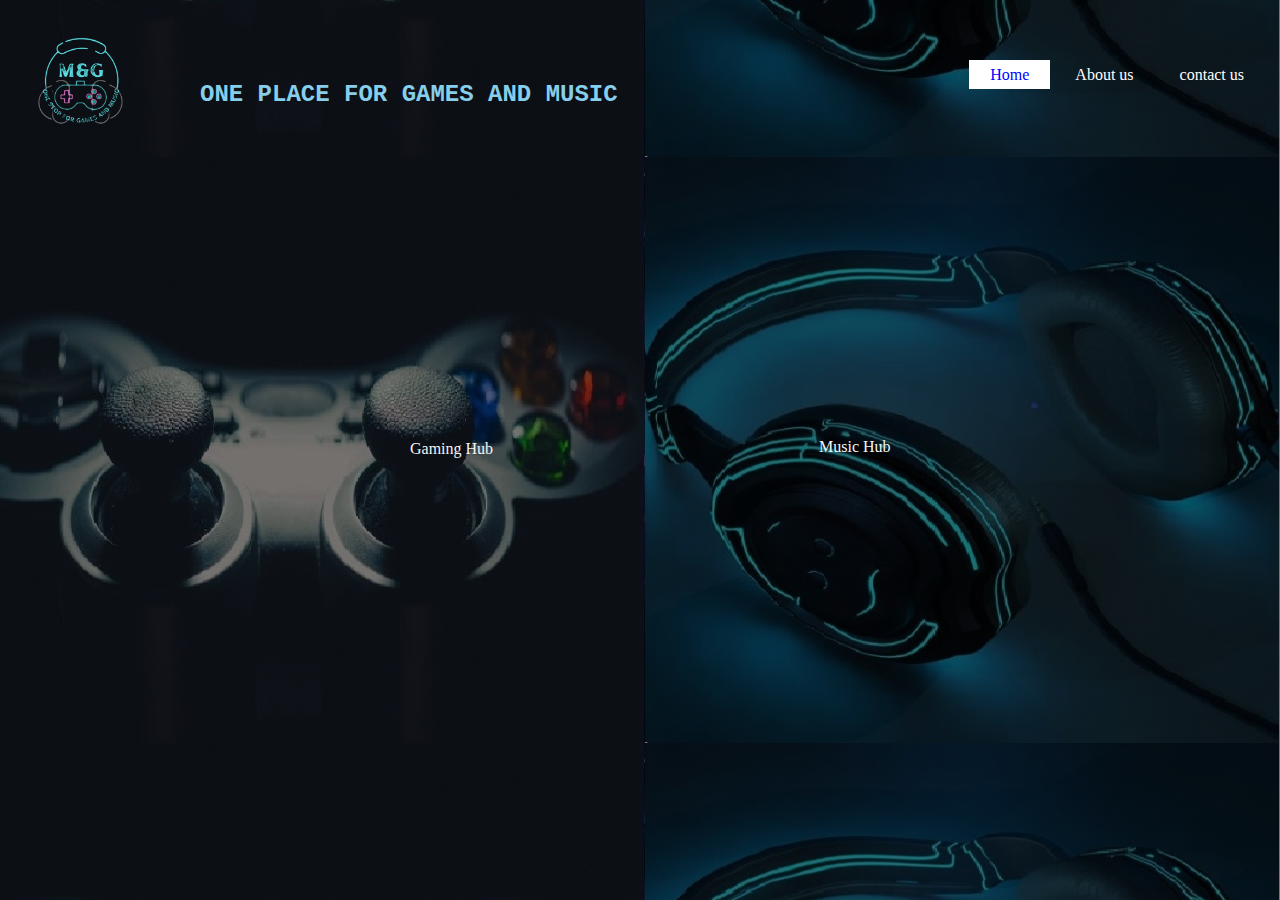
<file: index.html>
<!DOCTYPE html>
<html>
<head>
	
	<title>M&G</title>
	<link rel="stylesheet" type="text/css" href="style/style.css">

</head>
<body>
	<header>
		<div class = "logo">
			<img src="M&G.png">
		
		</div>
		
		</div>
		<div class = "main">
			<ul>
				<li class ="active"><a href="#">Home</a></li>
				<li><a href="aboutus.html">About us</a></li>
				<li><a href="#">contact us</a></li>
			</ul>
		</div>
		<div class = " gamingbutton">
			<ul>
				<li><a href="games.html" class = "btn">Gaming Hub</a></li>
				
			</ul>
		</div>
		<div class = "musicbutton">
			<ul>
				<li><a href="https://open.spotify.com/playlist/49M47yN4kYUeMMoXpuSB2m?si=750388718eb24ada" class = "btn">Music Hub</a></li>

			</ul>
		
			
		</div>
		</div>
		<div class="title">
			<h1>ONE PLACE FOR GAMES AND MUSIC</h1>
		</div>
	</header>

</body>
</html>
</file>
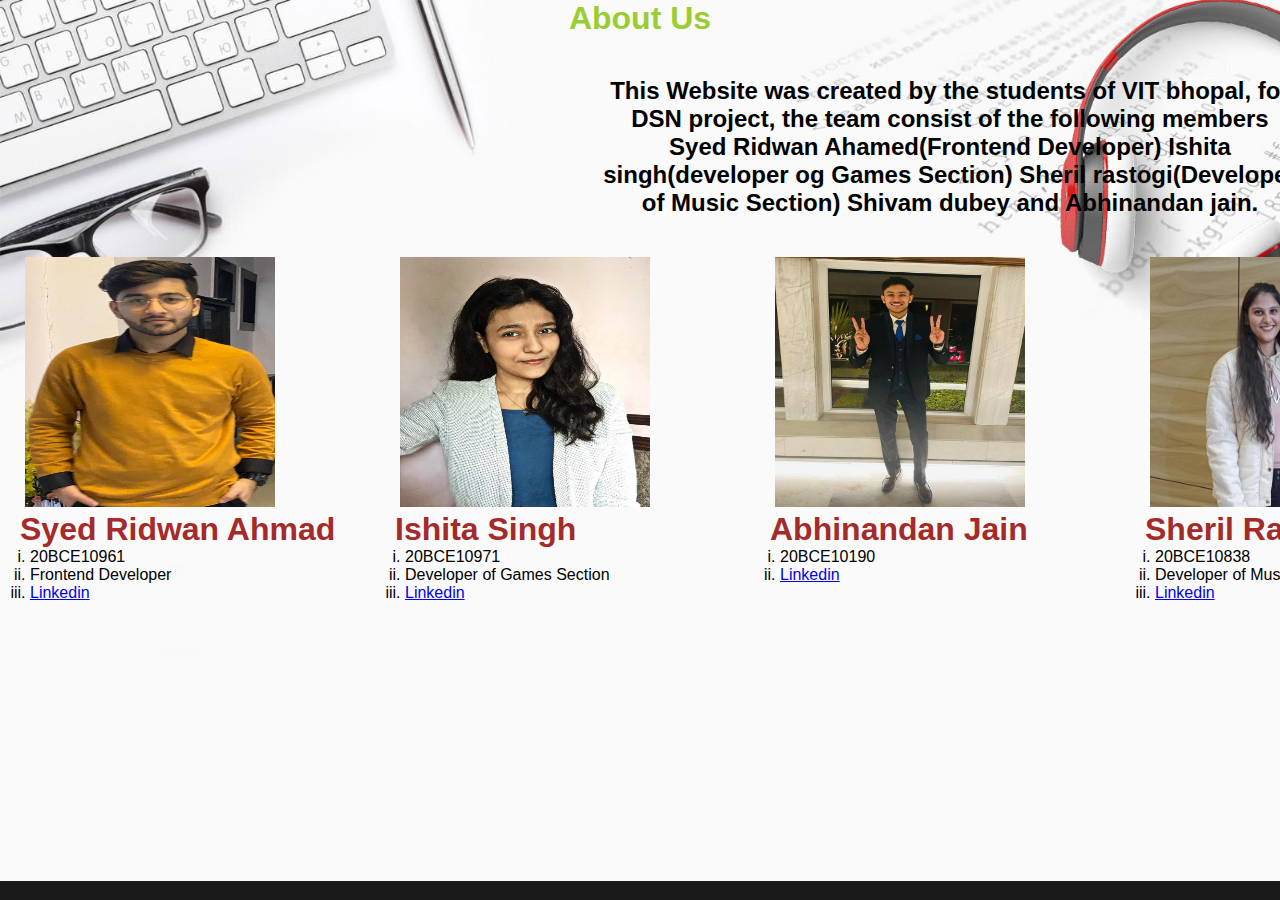
<file: aboutus.html>
<!DOCTYPE html>
<html>
<head>
	<link rel="stylesheet" type="text/css" href="aboutus/aboutus.css">
	
	<title>About us</title>
    <style>
        body{
            background-image: url(./aboutus\ back.jpg);
            background-repeat: no-repeat;
            background-size: cover;
        }
    </style>
</head>
<body style="background-color: #191919;">

    
	
    <div class="title">
        
        <h1>About Us</h1>
        <p>
            This Website was created by the students of VIT bhopal, for DSN project, the team consist of the following members Syed Ridwan Ahamed(Frontend Developer) Ishita singh(developer og Games Section) Sheril rastogi(Developer of Music Section) Shivam dubey and Abhinandan jain.
        </p>
    </div>
    <div class="container" style="
display: flex;
">
        <div class="photo1">
            <img src="ridwan1.jpeg"No image found">
            <div> 
                <h1>Syed Ridwan Ahmad</h1>
                <li>20BCE10961</li>
                <li>Frontend Developer</li>
                <li><a href="https://www.linkedin.com/in/ridwan-ahmad-1b1310222/">Linkedin</a></li>
            </div>

            </div>
        <div class="photo2">
                <img src="ishita.jpeg"No image found">
                <div>
                    <h1>Ishita Singh</h1>
                    <li>20BCE10971</li>
                    <li>Developer of Games Section</li>
                    <li><a href="https://www.linkedin.com/in/ishitasingh03">Linkedin</a></li>
                    
                </div>
                
                   </div>
           <div class="photo3">
                <img src="abhinandan.jpeg" alt="No image found">
                <div>
                    <h1>Abhinandan Jain</h1>
                    <li>20BCE10190</li>
                    <li><a href="https://www.linkedin.com/in/abhinandan-jain-90a725209">Linkedin</a></li>
                </div>
                
        
                </div>
        <div class="photo4">
                <img src="sheril.jpeg" alt="No image found">
                <div>
                    <h1>Sheril Rastogi</h1>
                    <li>20BCE10838</li>
                    <li>Developer of Music Section</li>
                    <li><a href="https://www.linkedin.com/in/sheril-rastogi-89a409209">Linkedin</a></li>

                </div>
                
        
             </div>
           <div class="photo5">
                <img src="shivam.jpeg" alt="No image found">
                <div>
                    <h1>Shivam dubey</h1>
                    <li>20BCE10133</li>
                    <li>#</li>
                </div>
        
               </div>
</div>
    
</body>
</html>
</file>
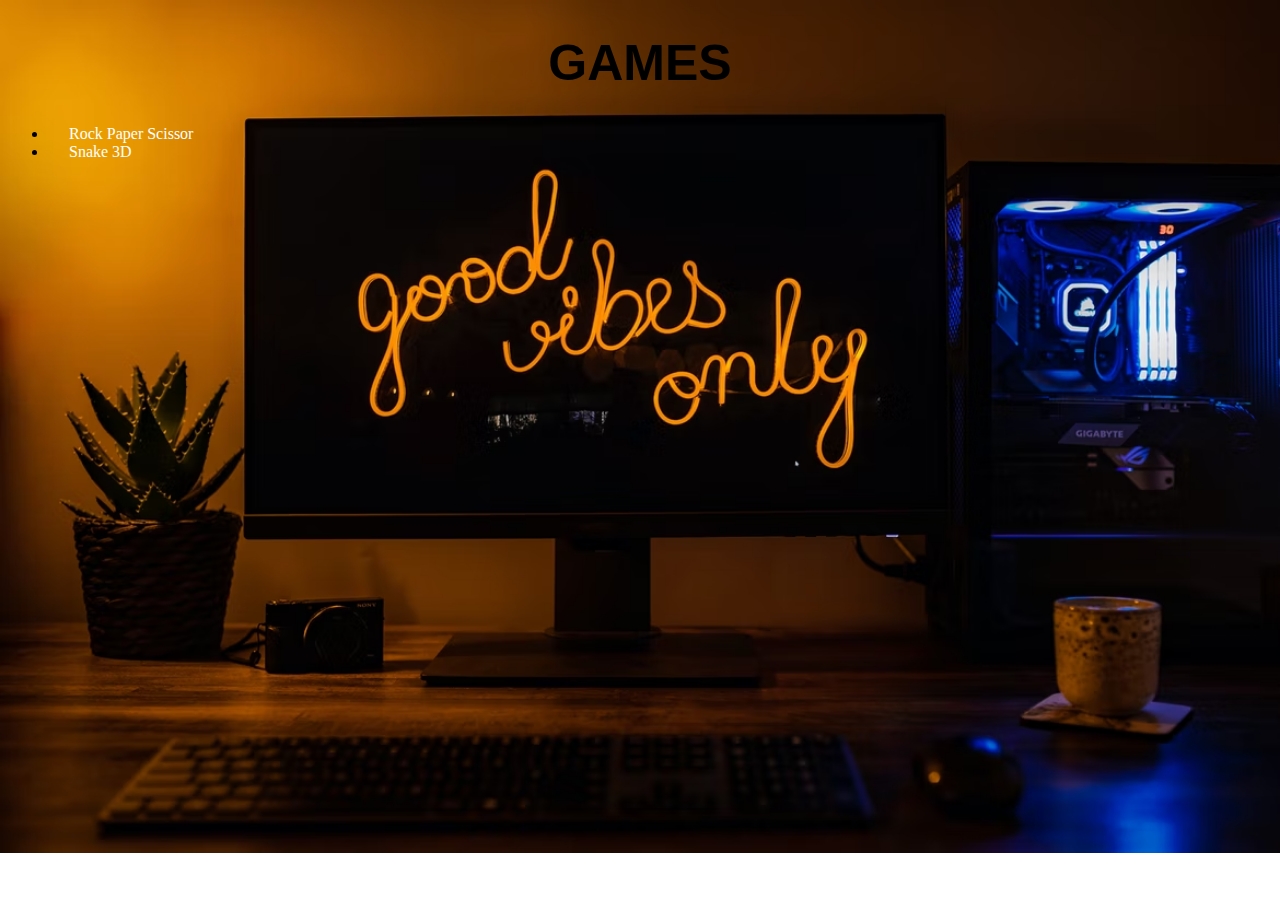
<file: games.html>
<!DOCTYPE html>
<html lang="en">
<head>
    <meta charset="UTF-8">
    <meta http-equiv="X-UA-Compatible" content="IE=edge">
    <meta name="viewport" content="width=device-width, initial-scale=1.0">
    <title>Games</title>
    <link rel="stylesheet" href="games/games.css">
    
</head>
<body>
    <h1>GAMES</h1>
    <div class="games">
        <ul>
            <div class="rps">
                <li><a href="rps.html" class = "btn">Rock Paper Scissor</a></li>
            </div>
            <div class="Snake3D">
                <li><a href="snake.html" class="btn">Snake 3D</a></li>        
            </div>
            
            
        </ul>
    </div>
    
</body>
</html>
</file>
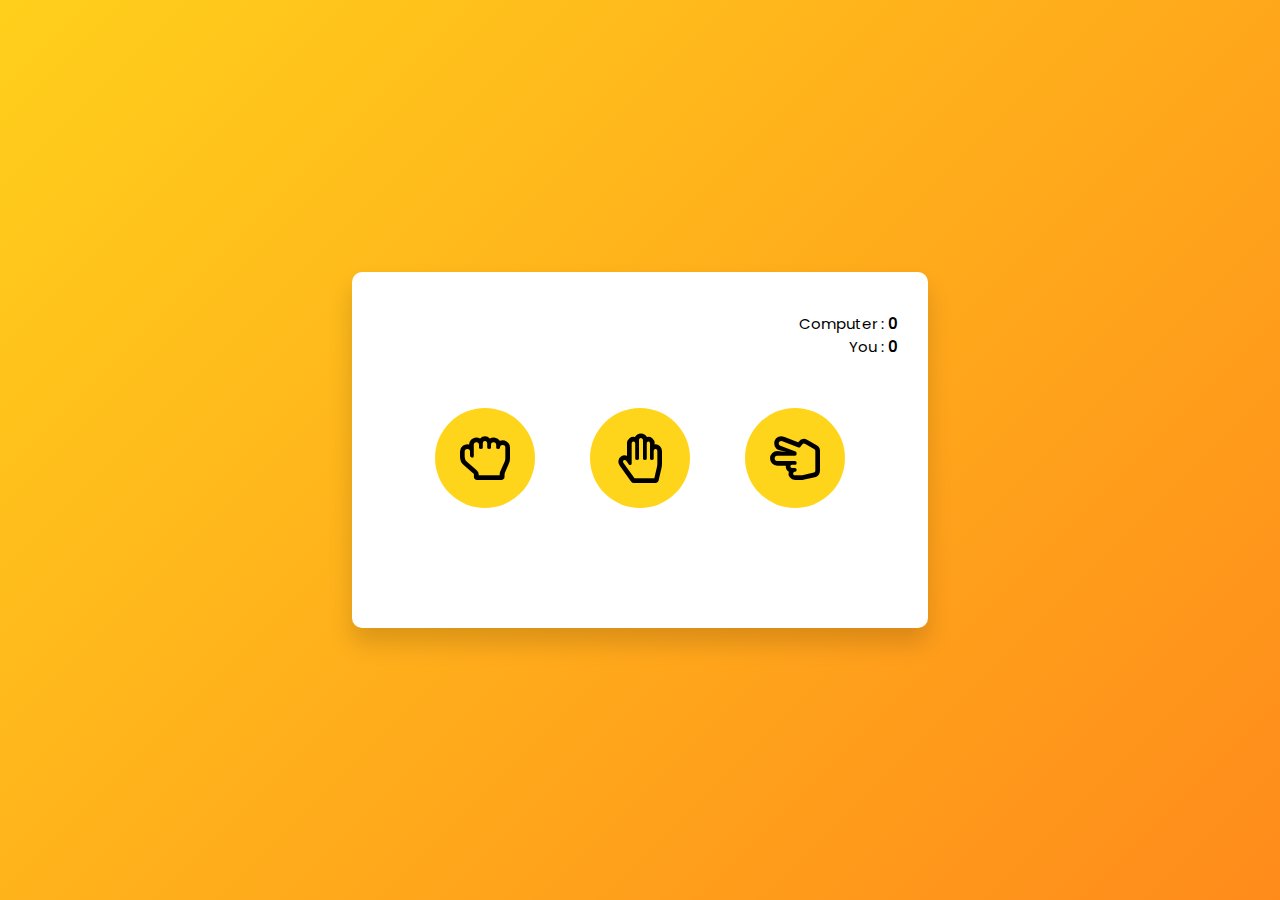
<file: rps.html>
<html lang="en">
<head>
    <title>Rock Paper Scissor Game</title>
   
    <link rel="stylesheet" href="https://cdnjs.cloudflare.com/ajax/libs/font-awesome/5.15.2/css/all.min.css">
    
    <link rel="preconnect" href="https://fonts.gstatic.com">
    <link href="https://fonts.googleapis.com/css2?family=Poppins:wght@400;600&display=swap" rel="stylesheet">
<link rel="stylesheet" href="rps/rps.css">
</head>
<body>

    <div class="container">
        <div class="scores">
            <p>Computer : 
                <span id="computer_score">0</span>
            </p>
            <p>
                You :
                <span id="user_score">0</span>
            </p>
        </div>
        <div class="weapons">
            <button onclick="checker('rock')">
                <i class="far fa-hand-rock"></i>
            </button>
            <button onclick="checker('paper')">
                <i class="far fa-hand-paper"></i>
            </button>
            <button onclick="checker('scissor')">
                <i class="far fa-hand-scissors"></i>
            </button>
        </div>
        <div class="details">
            <p id="user_choice"></p>
            <p id="comp_choice"></p>
            <p id="result"></p>
        </div>
    </div>

<!--linking the javascript file-->
<script src="rps.js"></script>
</body>
</file>
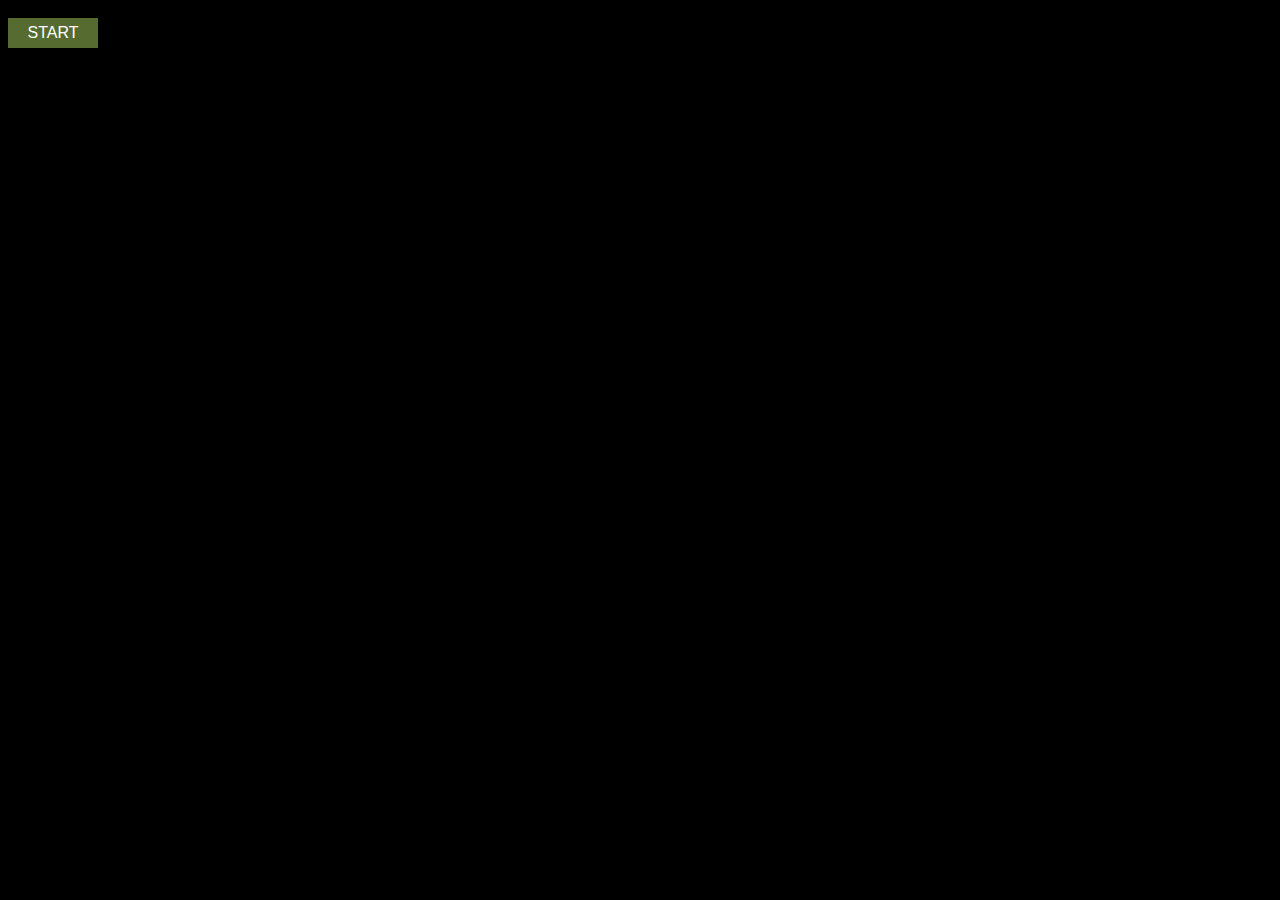
<file: snake.html>
<!DOCTYPE html>
<html lang="en">
<head>
    <meta charset="UTF-8">
    <meta http-equiv="X-UA-Compatible" content="IE=edge">
    <meta name="viewport" content="width=device-width, initial-scale=1.0">
    <title>Snake 3D</title>
    <link rel="stylesheet" href="snake.css">
    <style>
        body{
            background-color: black;
        }
    </style>
</head>
<body>
    <canvas id='canvas1' width='500' height='500'>
    </canvas>
    <button id='btn'>START</button>
    <div id="instructions">
        <b>Instructions : </b> <span>Use the arrow keys to move the snake.</span>
      </div>
      
    <script src="snake.js"></script>
</body>
    
</body>
</html>
</file>
<file: style/style.css>
*{
	margin: 0;
	padding: 0;
	font-family: Centuary Gothic ;
}

header{
	background-image:linear-gradient(rgba(0, 0, 0, 0.5),rgba(0, 0, 0, 0.5)),url(../background.jpeg);
	
	height: 100vh;
	background-size: contain;
	background-position: center ;
	border-width:100px ;


}
ul{
	list list-style-type: none;
	float: right;
	margin-top: -100px;
	margin-right: 15px;
    

}

ul li{
	display: inline-block;

}

ul li a{
	text-decoration: none;

	color: white;
	padding:5px 20px ;
	border: 1px solid transparent;
	transition: 0.6s ease;

}

ul li a:hover{
	background-color: white;
	color: blue;

}

ul li.active a{
	background-color: white;
	color: blue;

}

.logo img{
	width: 150px;
    height: 150px;
    
    margin: 6px;
    border-radius: 10%;

}

.gamingbutton{
	position: absolute;
	top: 60%;
	left: 30%;

}

.musicbutton{
	position: absolute;
	top: 57%;
	left: 60%;
	padding: 25px 25px;
	
	
}

.btn{
	color: whitesmoke;
	padding: 25px 25px;
	
}

.title{
	position: absolute;
	top: 9%;
	left: 200px;
	
}

.title h1{
	font-family: Courier New;
	font-size: 150%;
	color: skyblue;
}
</file>
<file: aboutus/aboutus.css>
*{
	padding: 0;
	margin: 0;
	font-family: sans-serif;
}



.title p{
	width: 700px;
	font-size: x-large;
	padding: 40px 600px;
	left: 200px;
	text-align: center;
	color: black;
	font-weight: bold;
	font-family: 'Franklin Gothic Medium', 'Arial Narrow', Arial, sans-serif;
}
.title h1{
	
	color: yellowgreen;
	text-align: center;
	font-family: 'Gill Sans', 'Gill Sans MT', Calibri, 'Trebuchet MS', sans-serif;
}
.container img{
	height: 250px;
    width: 250px;
    margin-left: 25px;
	margin-right: 100px;

}

.photo1 h1{
	color: brown;
	margin-left: 20px;
}
.photo2 h1{
	color: brown;
	margin-left: 20px;
}.photo3 h1{
	color: brown;
	margin-left: 20px;
}
.photo4 h1{
	color: brown;
	margin-left: 20px;
}
.photo5 h1{
	color: brown;
	margin-left: 20px;
}

.container li{
	list-style-type:lower-roman;
	margin-left: 30px;
}
</file>
<file: games/games.css>
body{
    background-image: url(../games\ photo.avif);
    background-repeat: no-repeat;
    background-size: cover;
	

}
h1{
    text-align: center;
    font-size: 50px;
    color:black;
    font-weight: bold;
    font-family: 'Trebuchet MS', 'Lucida Sans Unicode', 'Lucida Grande', 'Lucida Sans', Arial, sans-serif;
}

ul li a{
	text-decoration: none;

	color: white;
	padding:5px 20px ;
	border: 1px solid transparent;
	transition: 0.6s ease;

}

ul li a:hover{
	background-color: white;
	color: black;

}

.rps{
    margin-top: 25px;
}

.snake3D{
    margin-top: 30px;
}
</file>
<file: rps/rps.css>
*,
*:before,
*:after{
    padding: 0;
    margin: 0;
    box-sizing: border-box;
}
body{
    height: 100vh;
    background: linear-gradient(
        135deg,
        #ffcf1b,
        #ff8b1b
    );
}
.container{
    width: 45%;
    min-width: 500px;
    background-color: #ffffff;
    padding: 40px 30px;
    position: absolute;
    transform: translate(-50%,-50%);
    top: 50%;
    left: 50%;
    border-radius: 10px;
    box-shadow: 0 15px 25px rgba(0,0,0,0.15);
}
.scores{
    margin-bottom: 50px;
    text-align: right;
}
.weapons{
    width: 90%;
    margin: auto;
    display: flex;
    justify-content: space-around;
}
.weapons button{
    background-color: #ffd51b;
    color: #000000;
    border: none;
    font-size: 50px;
    height: 100px;
    width: 100px;
    border-radius: 50%;
    outline: none;
    cursor: pointer;
}
.details{
    margin-top: 30px;
    text-align: center;
}
.scores,.details{
    font-family: 'Poppins',sans-serif;
    font-weight: 400;
    font-size: 15px;
}
#result{
    width: 180px;
    padding: 10px 0;
    margin: 30px auto;
    font-weight: 600;
    letter-spacing: 0.5px;
}
#user_choice,
#computer_choice{
    font-weight: 400;
    margin-bottom: 10px;
}
span{
    font-weight: 600;
}
</file>
<file: snake.css>
/* design for our game */
#instructions
{
  display: inline-block;
}
span
{
  visibility: hidden;
  color: #000080;
}
header
{
  text-decoration: underline;
}
#instructions:hover >span
{
  visibility: visible;
}
#home {
      width: 500px;
      height: 500px;
      background-image: url('snakecookie.png');
      background-size: auto 500px;
      background-repeat: no-repeat;
      background-color: #66CDAA ;
      background-position: center center;
      padding: 0;
      margin: 0;

    }
  
    button {
      background-color: #556B2F;
      color: #FFFFFF;
      border: none;
      bottom: 0;
      height: 30px;
      font-size: 12pt;
      float: left;
      width: 90px;
      margin: 10px 0 0 0;
    }
    button:hover {
      background-color:  #1E90FF;
    }

    button:disabled {
      background-color: #808080;
    }

    p {
      font-family: Helvetica;
      font-weight: bold;
      width: 250px;
      margin: 18px 0 5px 8px;
      float: left;
    }

    .game {
      margin: 0 auto;
      border-radius: 5px;

    }
    canvas
    {
      margin: 0;
      border: 2px solid #000000;
      border-radius: 3px;
    }
</file>
